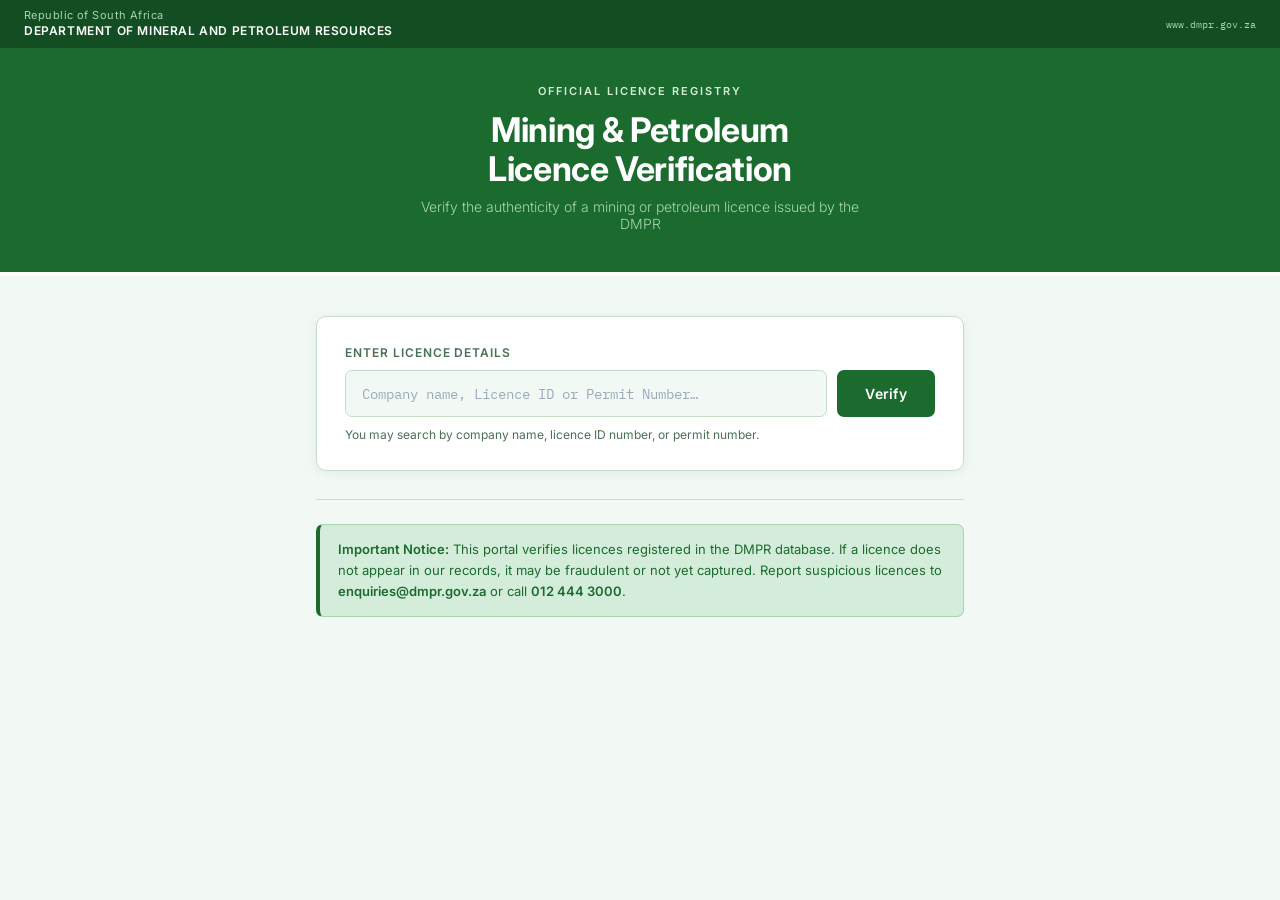
<file: License verification/index.html>
<!DOCTYPE html>
<html lang="en">
<head>
  <meta charset="UTF-8" />
  <meta name="viewport" content="width=device-width, initial-scale=1.0" />
  <title>DMPR – Licence Verification</title>
  <link href="https://fonts.googleapis.com/css2?family=IBM+Plex+Mono:wght@400;600&family=Inter:wght@300;400;500;600;700&display=swap" rel="stylesheet" />
  <link rel="stylesheet" href="styles.css" />
</head>
<body>

  <!-- Top bar -->
  <div class="topbar">
    <div class="topbar-left">
      <div class="topbar-dept">
        Republic of South Africa
        <strong>Department of Mineral and Petroleum Resources</strong>
      </div>
    </div>
    <div class="topbar-right">www.dmpr.gov.za</div>
  </div>

  <!-- Hero -->
  <div class="hero">
    <div class="hero-eyebrow">Official Licence Registry</div>
    <h1>Mining &amp; Petroleum<br>Licence Verification</h1>
    <p class="hero-sub">Verify the authenticity of a mining or petroleum licence issued by the DMPR</p>
  </div>

  <!-- Main -->
  <div class="main">

    <div class="search-card">
      <div class="search-label">Enter Licence Details</div>
      <div class="search-row">
        <input class="search-input" id="search-input" type="text"
          placeholder="Company name, Licence ID or Permit Number…" />
        <button class="search-btn" onclick="doSearch()">Verify</button>
      </div>
      <div class="search-hint">You may search by company name, licence ID number, or permit number.</div>
    </div>

    <!-- Result -->
    <div id="result-panel"></div>

    <div class="divider"></div>

    <div class="info-note">
      <strong>Important Notice:</strong> This portal verifies licences registered in the DMPR database.
      If a licence does not appear in our records, it may be fraudulent or not yet captured.
      Report suspicious licences to <strong>enquiries@dmpr.gov.za</strong> or call <strong>012 444 3000</strong>.
    </div>

  </div>

  <script src="app.js"></script>
</body>
</html>
</file>
<file: License verification/styles.css>
/* =============================================
   DMPR Licence Verification Portal — styles.css
   ============================================= */

*, *::before, *::after { box-sizing: border-box; margin: 0; padding: 0; }

:root {
  --navy:       #1B6B2F;
  --navy-dark:  #134D22;
  --gold:       #FFFFFF;
  --gold-light: #D4EDDA;
  --gold-dim:   #FFFFFF18;
  --white:      #FFFFFF;
  --off-white:  #F2F9F4;
  --surface:    #FFFFFF;
  --border:     #C3DFC9;
  --text:       #0F2D18;
  --muted:      #4A7058;
  --danger:     #C0392B;
  --danger-dim: #C0392B12;
  --valid:      #1B6B2F;
  --valid-dim:  #1B6B2F12;
  --mono:       'IBM Plex Mono', monospace;
  --sans:       'Inter', sans-serif;
}

body {
  background: var(--off-white);
  color: var(--text);
  font-family: var(--sans);
  min-height: 100vh;
  display: flex;
  flex-direction: column;
  align-items: center;
}

/* ── TOP BAR ── */
.topbar {
  width: 100%;
  background: var(--navy-dark);
  padding: 8px 24px;
  display: flex;
  align-items: center;
  justify-content: space-between;
}
.topbar-left {
  display: flex;
  align-items: center;
  gap: 12px;
}
.topbar-dept {
  font-size: 11px;
  color: #A8D4B0;
  letter-spacing: 0.04em;
  line-height: 1.4;
}
.topbar-dept strong {
  display: block;
  color: var(--white);
  font-size: 12px;
  font-weight: 600;
  letter-spacing: 0.05em;
  text-transform: uppercase;
}
.topbar-right {
  font-family: var(--mono);
  font-size: 10px;
  color: #A8D4B0;
}

/* ── HERO BANNER ── */
.hero {
  width: 100%;
  background: var(--navy);
  padding: 36px 24px 40px;
  display: flex;
  flex-direction: column;
  align-items: center;
  text-align: center;
  border-bottom: 4px solid var(--gold);
}
.hero-eyebrow {
  font-size: 11px;
  font-weight: 600;
  letter-spacing: 0.18em;
  text-transform: uppercase;
  color: var(--gold-light);
  margin-bottom: 12px;
}
.hero h1 {
  font-size: clamp(22px, 4vw, 34px);
  font-weight: 700;
  color: var(--white);
  letter-spacing: -0.01em;
  line-height: 1.15;
  margin-bottom: 10px;
}
.hero-sub {
  font-size: 14px;
  color: #A8D4B0;
  font-weight: 300;
  max-width: 480px;
}

/* ── MAIN CONTENT ── */
.main {
  width: 100%;
  max-width: 680px;
  padding: 40px 16px 80px;
}

/* ── SEARCH CARD ── */
.search-card {
  background: var(--surface);
  border: 1px solid var(--border);
  border-radius: 10px;
  padding: 28px;
  box-shadow: 0 2px 12px rgba(0,0,0,0.06);
  margin-bottom: 28px;
}
.search-label {
  font-size: 12px;
  font-weight: 600;
  letter-spacing: 0.08em;
  text-transform: uppercase;
  color: var(--muted);
  margin-bottom: 10px;
}
.search-row {
  display: flex;
  gap: 10px;
}
.search-input {
  flex: 1;
  background: var(--off-white);
  border: 1.5px solid var(--border);
  border-radius: 7px;
  color: var(--text);
  font-family: var(--mono);
  font-size: 14px;
  padding: 13px 16px;
  outline: none;
  transition: border-color 0.2s;
}
.search-input::placeholder { color: #9AAABB; }
.search-input:focus { border-color: var(--navy); background: var(--white); }

.search-btn {
  background: var(--navy);
  border: 2px solid var(--navy);
  border-radius: 7px;
  color: var(--white);
  cursor: pointer;
  font-family: var(--sans);
  font-size: 14px;
  font-weight: 600;
  padding: 13px 26px;
  transition: background 0.15s;
  white-space: nowrap;
  letter-spacing: 0.02em;
}
.search-btn:hover { background: var(--navy-dark); }

.search-hint {
  margin-top: 10px;
  font-size: 12px;
  color: var(--muted);
}

/* ── RESULT PANEL ── */
#result-panel { display: none; margin-bottom: 20px; }

.result-card {
  border-radius: 10px;
  border: 1.5px solid var(--border);
  overflow: hidden;
  box-shadow: 0 2px 16px rgba(0,0,0,0.07);
}

/* VALID */
.result-card.is-valid .result-header  { background: var(--valid-dim); border-bottom: 2px solid var(--valid); }
.result-card.is-valid .status-icon    { color: var(--valid); }
.result-card.is-valid .status-title   { color: var(--valid); }

/* INVALID / FAKE */
.result-card.is-invalid .result-header { background: var(--danger-dim); border-bottom: 2px solid var(--danger); }
.result-card.is-invalid .status-icon   { color: var(--danger); }
.result-card.is-invalid .status-title  { color: var(--danger); }

.result-header {
  display: flex;
  align-items: flex-start;
  gap: 16px;
  padding: 20px 24px;
}
.status-icon { font-size: 28px; line-height: 1; flex-shrink: 0; margin-top: 2px; }
.status-title {
  font-size: 17px;
  font-weight: 700;
  letter-spacing: 0.01em;
  margin-bottom: 3px;
}
.status-desc { font-size: 13px; color: var(--muted); }

.result-body {
  background: var(--white);
  padding: 24px;
  display: grid;
  grid-template-columns: 1fr 1fr;
  gap: 20px;
}

.field label {
  display: block;
  font-size: 10px;
  text-transform: uppercase;
  letter-spacing: 0.12em;
  color: var(--muted);
  margin-bottom: 5px;
  font-weight: 600;
}
.field value {
  display: block;
  font-family: var(--mono);
  font-size: 14px;
  color: var(--text);
  font-weight: 600;
}

.type-badge {
  display: inline-block;
  font-family: var(--sans);
  font-size: 11px;
  padding: 3px 10px;
  border-radius: 20px;
  font-weight: 600;
  background: #D4EDDA;
  color: var(--navy);
  border: 1px solid #A8D4B0;
}

.result-footer {
  background: var(--off-white);
  border-top: 1px solid var(--border);
  padding: 12px 24px;
  font-size: 11px;
  color: var(--muted);
  display: flex;
  align-items: center;
  gap: 8px;
}

/* ── DIVIDER ── */
.divider {
  width: 100%;
  height: 1px;
  background: var(--border);
  margin: 8px 0 24px;
}

/* ── INFO NOTE ── */
.info-note {
  background: #D4EDDA;
  border: 1px solid #A8D4B0;
  border-left: 4px solid var(--navy);
  border-radius: 7px;
  padding: 14px 18px;
  font-size: 13px;
  color: var(--navy);
  line-height: 1.6;
}
.info-note strong { font-weight: 600; }
</file>
